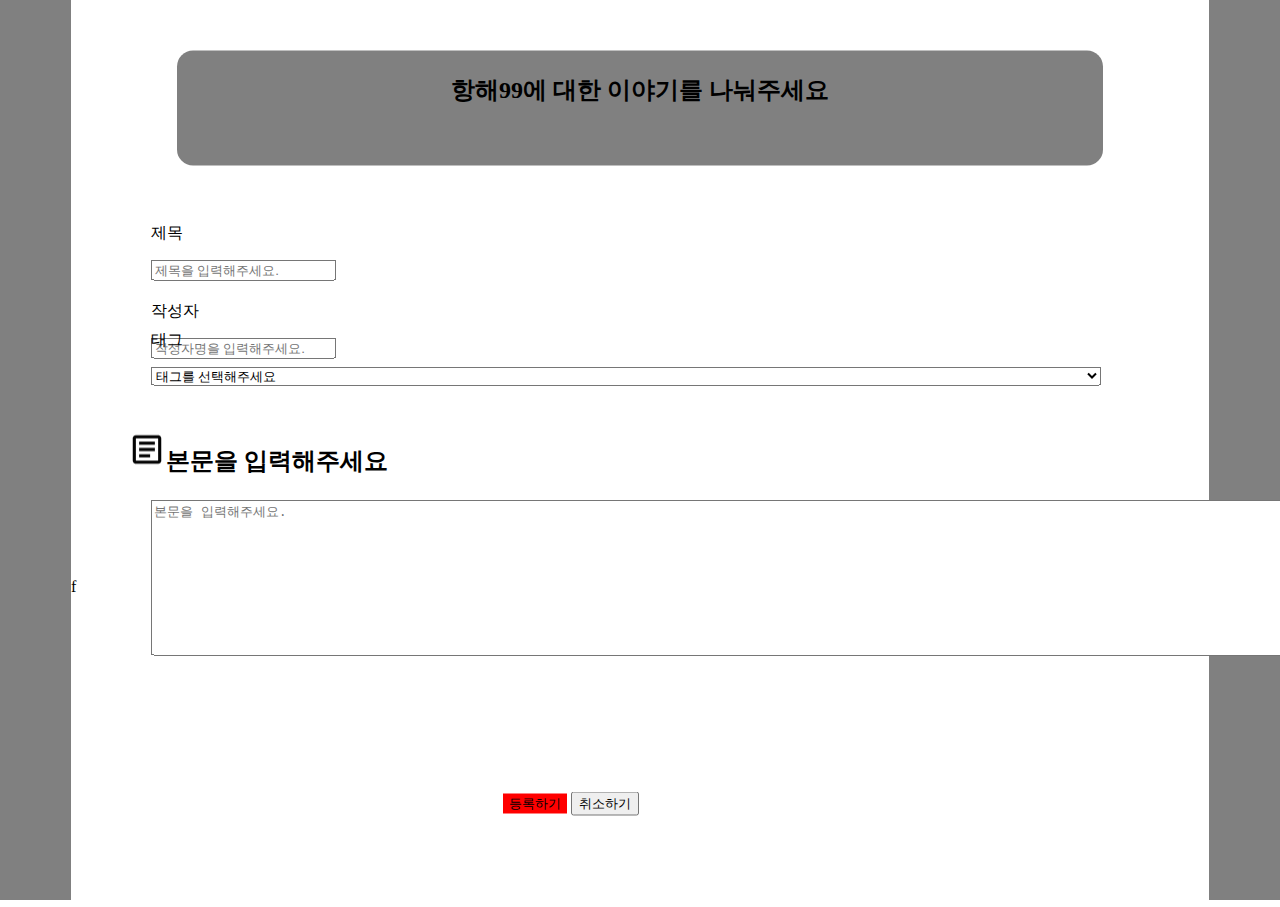
<file: templates/article.html>
<!DOCTYPE html>
<html lang="en">
<head>
    <meta charset="UTF-8">
     <meta name="viewport" content="width=device-width, initial-scale=1, shrink-to-fit=no">
    <link href="https://cdn.jsdelivr.net/npm/bootstrap@5.0.2/dist/css/bootstrap.min.css" rel="stylesheet"
          integrity="sha384-EVSTQN3/azprG1Anm3QDgpJLIm9Nao0Yz1ztcQTwFspd3yD65VohhpuuCOmLASjC" crossorigin="anonymous">
   <script src="https://ajax.googleapis.com/ajax/libs/jquery/3.5.1/jquery.min.js"></script>
    <script src="https://cdn.jsdelivr.net/npm/bootstrap@5.0.2/dist/js/bootstrap.bundle.min.js"
            integrity="sha384-MrcW6ZMFYlzcLA8Nl+NtUVF0sA7MsXsP1UyJoMp4YLEuNSfAP+JcXn/tWtIaxVXM"
            crossorigin="anonymous"></script>
    <!------------------------------------------------------------->

    <title>토이프로젝트(업데이트)</title>
</head>
<style>

    body{
        margin: 0;
        padding: 0;
    }

    .back{
        position:relative;
        width:100%;
        height: 100vh;
        background-color:gray;
    }

    .art_sign{
        position: absolute;
        width: 95%;
        max-width: 1138px;
        height: 913px;
        top:50%;
        left:50%;
        background-color: #ffff;
        transform: translate(-50%, -50%);
    }

    .art_title{
        display: block;
        max-width: 926px;
        width: 95%;
        height:  92px;
        text-align: center;
        padding-top: 2%;
        border-radius: 16px;
        margin: 5% auto;
        background-color: gray;
    }

    .input-group{
        width: 950px;
        height: 78.58px;
        margin-left: 7%;
    }

    .input-group-text{
        display: block;
        width: 95%;
        max-width: 147px;
        border-radius: 16px;
    }
    .input-group-text p{
           margin-top: 14%;
    }

    .form-select{
        width: 100%;
    }

    .input2{
        margin-top: 2.5%;
    }

    .content_title{
        display: block;
        font-size:1.5rem ;
        margin-top: 2%;
        margin-bottom: 2%;
        padding-left: 5%;

    }

    .mybtn{
        position: absolute;
        bottom: 10%;
        left: 38%
    }

    .btn-primary{
        background-color: red;
        border: none;
    }

</style>
<script>

     function save_text() {
            let title = $('#title').val()
            let name = $('#name').val()
            let tag = $('#tag').val()
            let content = $('#content').val()
            if (title == "" || name == "" || tag == "" || content == "") {
                 alert("빈칸을 채워주세요")
            }
            else{
                $.ajax({
                type: "POST",
                url: "/article/post",
                data: {'title_give':title, 'tag_give':tag, 'content_give':content, 'name_give':name},
                success: function (response) {
                    alert(response["msg"])
                    window.location.replace("/home")
                }})

        }}


</script>
<body>
    <section id="back" class="back">
        <div class="art_sign">
            <h2 class="art_title">항해99에 대한 이야기를 나눠주세요</h2>
            <form>
                <div class="input-group input-group-lg">
                    <span class="input-group-text" id="inputGroup-sizing-lg"><p>제목</p></span>
                    <input id="title" type="text" class="form-control" aria-label="Sizing example input"
                           aria-describedby="inputGroup-sizing-lg"  required placeholder="제목을 입력해주세요.">
                       <span class="input-group-text" id="inputGroup-sizing-lg"><p>작성자</p></span>
                    <input id="name" type="text" class="form-control" aria-label="Sizing example input"
                           aria-describedby="inputGroup-sizing-lg" required placeholder="작성자명을 입력해주세요.">
                </div>
                  <div class="input-group input-group-lg input2">
                    <span class="input-group-text" id="inputGroup-sizing-lg"><p>태그</p></span>
                      <select required id="tag" class="form-select" aria-label="Default select example">
                          <option value="" disabled selected>태그를 선택해주세요</option>
                          <option value="기술">기술</option>
                          <option value="커리큘럼">커리큘럼</option>
                          <option value="수다">수다</option>
                      </select>
                </div>
                <h2 class="content_title"><img src="../static/img/Article.png" alt="이미지">본문을 입력해주세요</h2>
                <div class="input-group">
                    <textarea id="content" class="form-control" name="content" rows="10" cols="150" placeholder="본문을 입력해주세요." required></textarea>
                </div>
                <div class="mybtn">
                    <button type="button" class="btn btn-primary btn-lg" onclick="save_text()">등록하기</button>
                    <button type="button" class="btn btn-secondary btn-lg" onclick="location.href='/home'">취소하기</button>
                </div>
            </form>f
            </div>
        </div>
    </section>
</body>
</html>
</file>
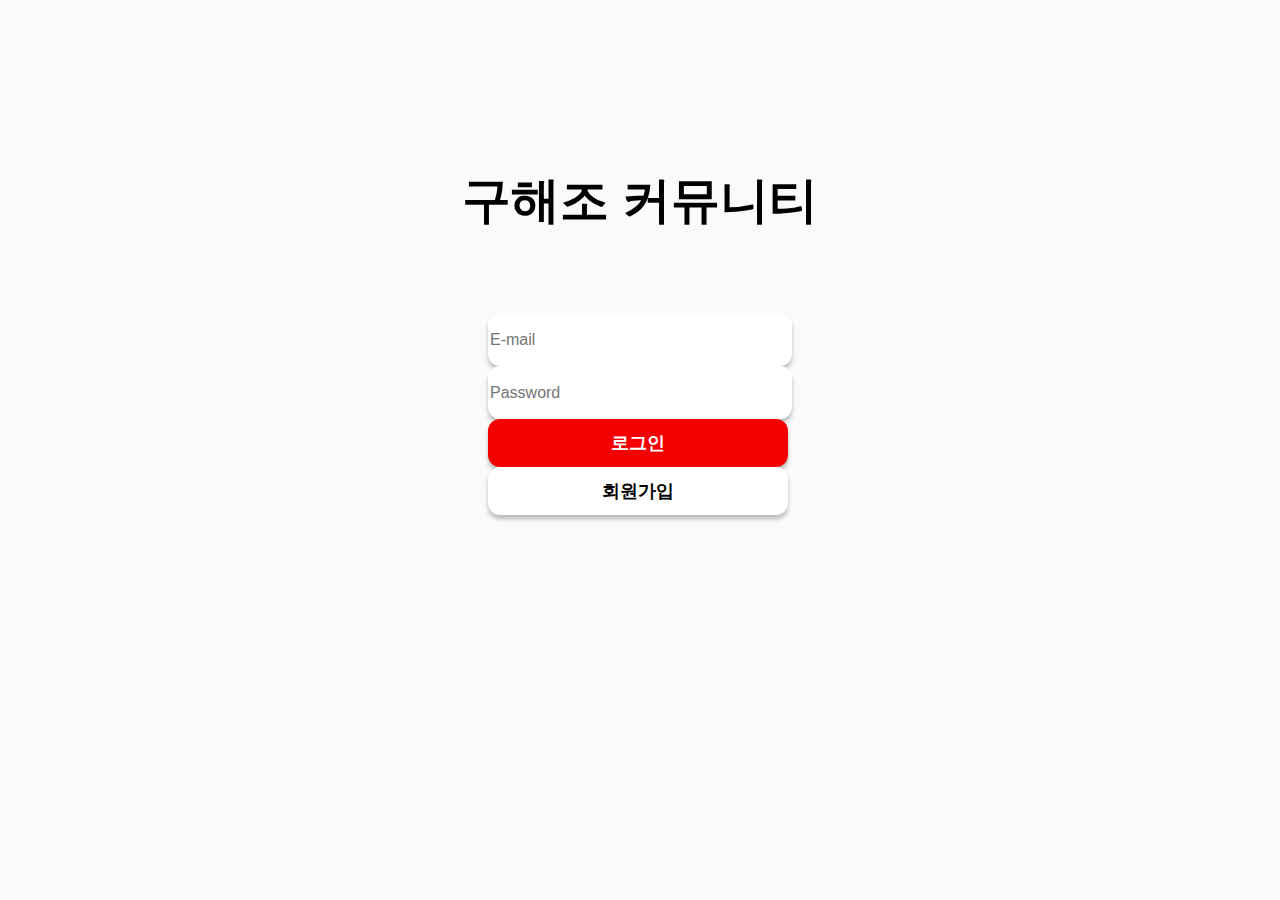
<file: templates/login.html>
<!DOCTYPE html>
<html lang="en">
<head>
  <meta charset="UTF-8">
  <link href="https://cdn.jsdelivr.net/npm/bootstrap@5.0.2/dist/css/bootstrap.min.css" rel="stylesheet" integrity="sha384-EVSTQN3/azprG1Anm3QDgpJLIm9Nao0Yz1ztcQTwFspd3yD65VohhpuuCOmLASjC" crossorigin="anonymous">
  <script src="https://ajax.googleapis.com/ajax/libs/jquery/3.5.1/jquery.min.js"></script>
  <script src="https://cdn.jsdelivr.net/npm/bootstrap@5.0.2/dist/js/bootstrap.bundle.min.js" integrity="sha384-MrcW6ZMFYlzcLA8Nl+NtUVF0sA7MsXsP1UyJoMp4YLEuNSfAP+JcXn/tWtIaxVXM"
  crossorigin="anonymous"></script>
  <title>로그인 페이지</title>
  <style>
    body{
      background-color: #FAFAFA;
    }
    .header-inner{
      width: 500px;
      margin: 0 auto;
      text-align: center;
    }
    .title{
      margin-top: 168px;
      font-size: 49px;
      font-weight: bold;
    }
    .login{
      display: flex;
      flex-direction: column;
      justify-content: start;
      align-items: center;
      width: 500px;
      margin: 0 auto; 
      padding-top: 30px;
      height: 500px;
    }
    #email{
      width: 300px;
      height: 53px;
      padding-top: 0px;
      padding-bottom: 0px;
      font-size: 16px;
      border-radius: 12px;
      color: black;
      border:none;
      box-shadow: 0 4px 4px rgba(0, 0, 0, 0.25);
    }
    #password{
      width: 300px;
      height: 53px;;
      padding-top: 0px;
      padding-bottom: 0px;
      font-size: 16px;
      border-radius: 12px;
      color: black;
      border:none;
      box-shadow: 0 4px 4px rgba(0, 0, 0, 0.25);
    }
    .login-button{
      width: 300px;
      height: 48px;
      border-radius: 12px;
      font-weight: bold;
      font-size:18px;
      color: white;
      border:none;
      box-shadow: 0 4px 4px rgba(0, 0, 0, 0.25);
      background-color: #F50000;
    }
    .sign-up-button{
      width: 300px;
      height: 48px;
      border-radius: 12px;
      font-weight: bold;
      font-size:18px;
      color: black;
      border: none;
      box-shadow: 0 4px 4px rgba(0, 0, 0, 0.25);
      background-color: white;
    }
  </style>
  <script>
    function login() {
        let email = $('#email').val();
        let password = $('#password').val();

        console.log(email, password);
        $.ajax({
              type: "POST",
              url: "/login",
              data: {email_give: email, password_give: password},
              success: function (response) {
                  if (response['flag'] == 1){
                      alert("로그인 성공!");
                      window.location.href='/home';
                  }
                  else{
                      alert(response["msg"])
                      window.location.reload();
                  }
              }
          });
    }
  </script>
</head>
<body>
  <header>
    <div class="header-inner">
      <p class="title">구해조 커뮤니티</p>
    </div>
  </header>
  <div class="login">
    <form class="form-floating">
      <div class="mb-2">
        <input id="email" type="email" class="form-control" id="exampleInputEmail1" aria-describedby="emailHelp" placeholder="E-mail">
      </div>
      <div class="mb-3">
        <input id="password" type="password" class="form-control" id="exampleInputPassword1" placeholder="Password">
      </div>
      <div class="mb-3">
        <button type="button" class="login-button" onclick="login()">로그인</button>
      </div>
      <div class="mb-2">
        <button type="button" class="sign-up-button" onclick="location.href='/signup'">회원가입</button>
      </div>
    </form>
  </div>
</body>
</html>
</file>
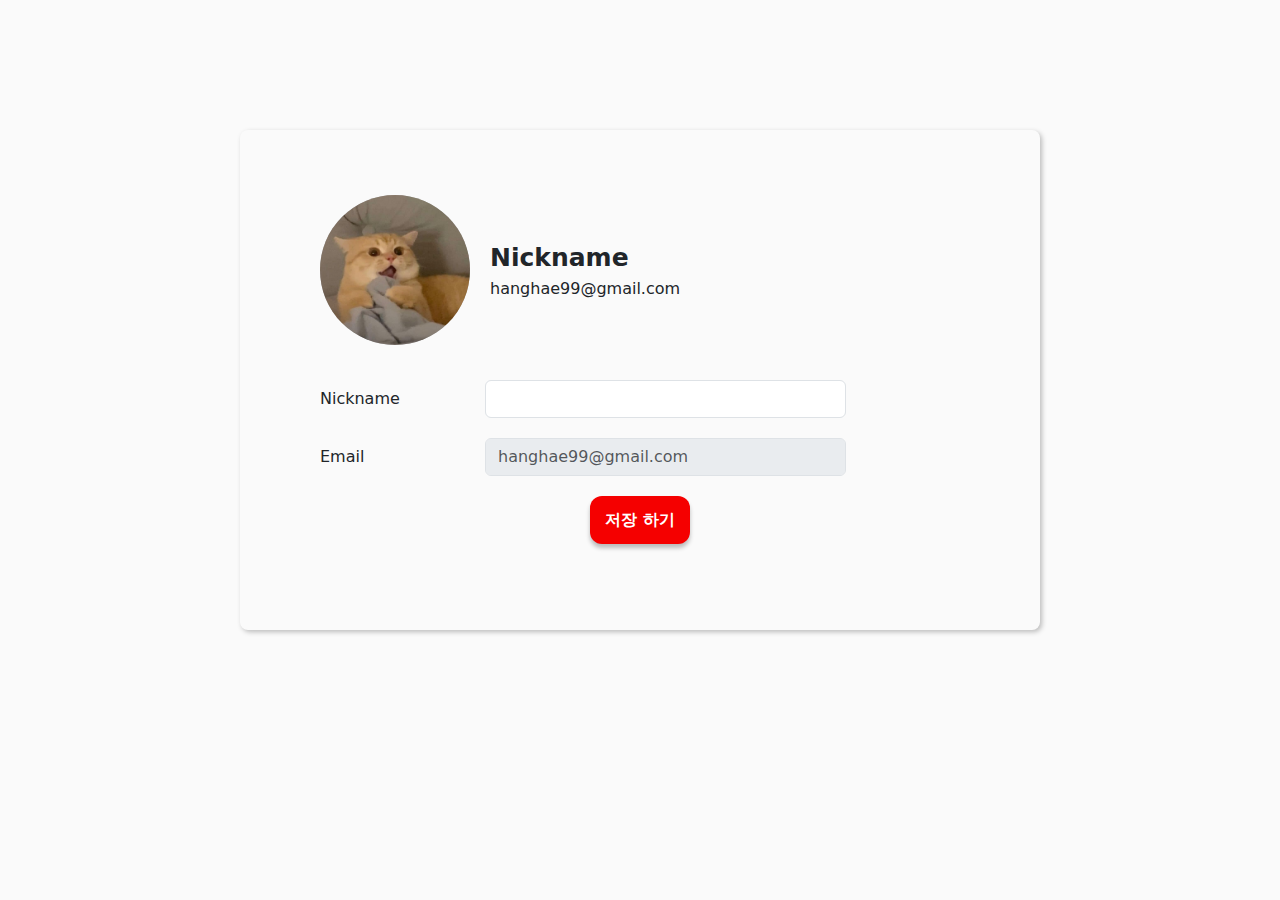
<file: templates/mypage.html>
<!DOCTYPE html>
<html lang="en">
<head>
  <meta charset="UTF-8">
  <link href="https://cdn.jsdelivr.net/npm/bootstrap@5.0.2/dist/css/bootstrap.min.css" rel="stylesheet">
  <title>마이 페이지</title>
  <style>
    body{
      background: #FAFAFA;
    }
    .wrap{
      width:800px;
      height:500px;
      display: flex;
      flex-direction: column;
      justify-content: start;
      align-items: start;
      margin: 130px auto 0 auto;
      border: transparent;
      border-radius: 8px;
      box-shadow: 2px 2px 5px rgba(0, 0, 0, 0.25);
    }
    .info{
      display: flex;
      flex-direction: row;
      justify-content: start;
      align-items: center;
      width: 100%;
      padding: 65px 60px 0 80px;
    }
    #content{
      width: 100%;
      padding: 10px 60px 10px 80px;
    }
    .box {
      width: 150px;
      height: 150px; 
      border-radius: 70%;
      overflow: hidden;
    }
    .picture {
      width: 100%;
      height: 100%;
      object-fit: cover;
    }
    .info-content{
      padding-top: 25px;
      width: 100%;
    }
    .info-nickname{
      margin-left:20px;
      font-size: 25px;
      font-weight: bold;
    }
    .info-email{
      margin-left:20px;
      font-size: 16px;
    }
    .save-button{
      width: 100px;
      height: 48px;
      margin: 10px auto 0 auto;
      border-radius: 12px;
      font-weight: bold;
      font-size:16px;
      color: white;
      border:none;
      box-shadow: 0 4px 4px rgba(0, 0, 0, 0.25);
      background-color: #F50000;
    }
  </style>
</head>
<body>
  <div class="wrap">
    <div class="info">
      <div class="box" style="background: #BDBDBD;">
        <img class="picture" src="../static/cat.jpeg">
      </div>
      <div class="profile">
        <div class="info-nickname">Nickname</div>
        <div class="info-email">hanghae99@gmail.com</div>
      </div>
    </div>
    <div class="info-content">
      <div class="row col-12" id="content">
        <div class="col-3">
          <label for="inputNickname6" class="col-form-label">Nickname</label>
        </div>
        <div class="col-7">
          <input type="text" id="inputNickname" class="form-control" aria-describedby="nicknameHelpInline">
        </div>
        <!-- <div class="col-auto">
          <span id="passwordHelpInline" class="form-text">
            Must be 8-20 characters long.
          </span>
        </div> -->
      </div>
      <div class="row col-12" id="content">
        <div class="col-3">
          <label for="inputEmail6" class="col-form-label">Email</label>
        </div>
        <div class="col-7">
          <input type="email" id="inputEmail" class="form-control" aria-describedby="emailHelpInline" placeholder="hanghae99@gmail.com" disabled="true">
        </div>
      </div>
    </div>
    <button type="submit" class="save-button">저장 하기</button>
  </div>
</body>
</html>
</file>
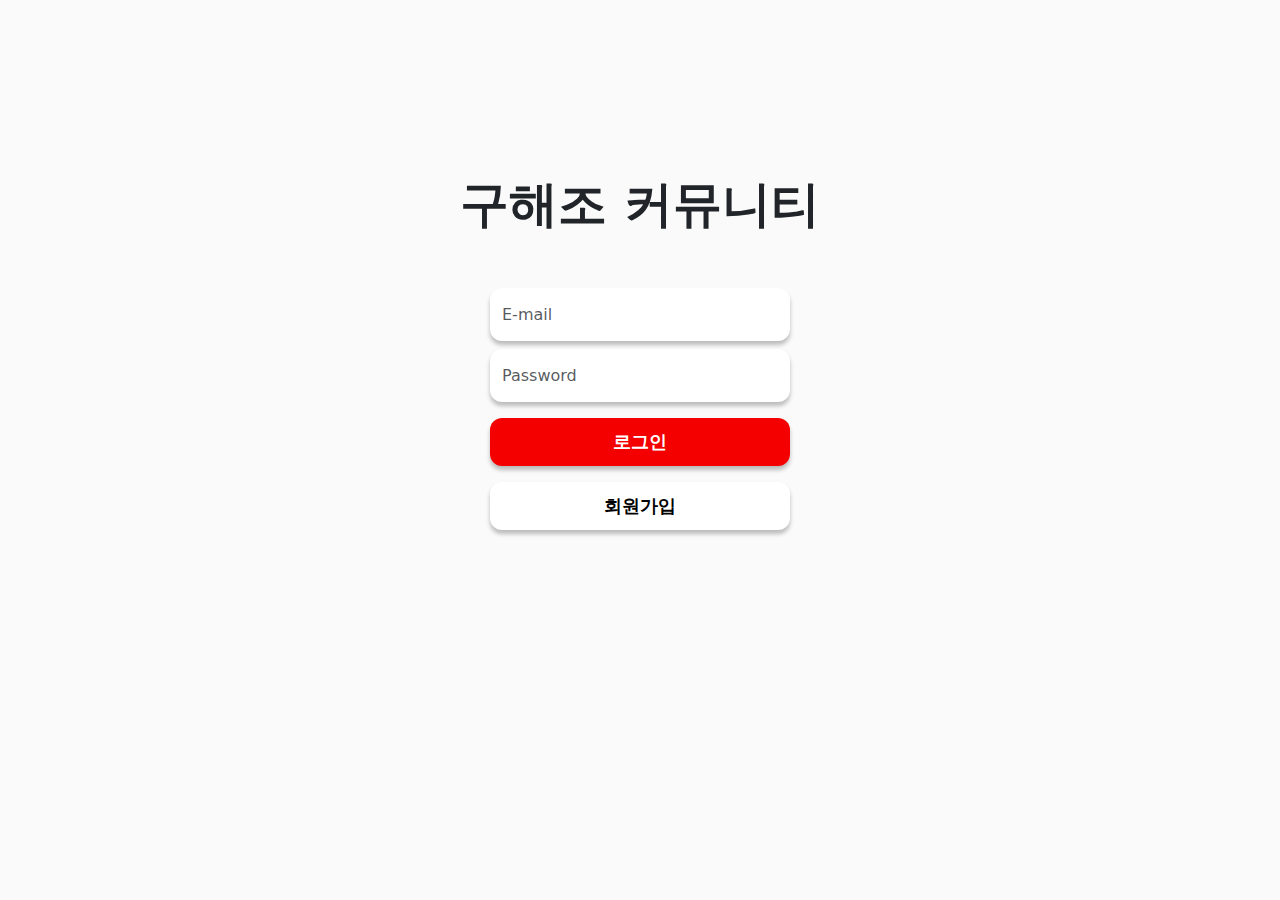
<file: templates/signin.html>
<!DOCTYPE html>
<html lang="en">
<head>
  <meta charset="UTF-8">
  <link href="https://cdn.jsdelivr.net/npm/bootstrap@5.0.2/dist/css/bootstrap.min.css" rel="stylesheet">
  <title>로그인 페이지</title>
  <style>
    body{
      background-color: #FAFAFA;
    }
    .header-inner{
      width: 500px;
      margin: 0 auto;
      text-align: center;
    }
    .title{
      margin-top: 168px;
      font-size: 49px;
      font-weight: bold;
    }
    .login{
      display: flex;
      flex-direction: column;
      justify-content: start;
      align-items: center;
      width: 500px;
      margin: 0 auto; 
      padding-top: 30px;
      height: 500px;
    }
    #form-email{
      width: 300px;
      height: 53px;
      padding-top: 0px;
      padding-bottom: 0px;
      font-size: 16px;
      border-radius: 12px;
      color: black;
      border:none;
      box-shadow: 0 4px 4px rgba(0, 0, 0, 0.25);
    }
    #form-password{
      width: 300px;
      height: 53px;;
      padding-top: 0px;
      padding-bottom: 0px;
      font-size: 16px;
      border-radius: 12px;
      color: black;
      border:none;
      box-shadow: 0 4px 4px rgba(0, 0, 0, 0.25);
    }
    .login-button{
      width: 300px;
      height: 48px;
      border-radius: 12px;
      font-weight: bold;
      font-size:18px;
      color: white;
      border:none;
      box-shadow: 0 4px 4px rgba(0, 0, 0, 0.25);
      background-color: #F50000;
    }
    .sign-up-button{
      width: 300px;
      height: 48px;
      border-radius: 12px;
      font-weight: bold;
      font-size:18px;
      color: black;
      border: none;
      box-shadow: 0 4px 4px rgba(0, 0, 0, 0.25);
      background-color: white;
    }
  </style>
  <script type="text/javascript">
    function sign_up_link(){
        location.href = "index.html";
    }
</script>
</head>
<body>
  <header>
    <div class="header-inner">
      <p class="title">구해조 커뮤니티</p>
    </div>
  </header>
  <div class="login">
    <form>
      <div class="mb-2">
        <input id="form-email" type="email" class="form-control" id="exampleInputEmail1" aria-describedby="emailHelp" placeholder="E-mail">
      </div>
      <div class="mb-3">
        <input id="form-password" type="password" class="form-control" id="exampleInputPassword1" placeholder="Password">
      </div>
      <div class="mb-3">
        <button type="submit" class="login-button">로그인</button>
      </div>
      <div class="mb-2">
        <button type="button" class="sign-up-button" onclick="location.href='signup.html'">회원가입</button>
      </div>
    </form>
  </div>
</body>
</html>
</file>
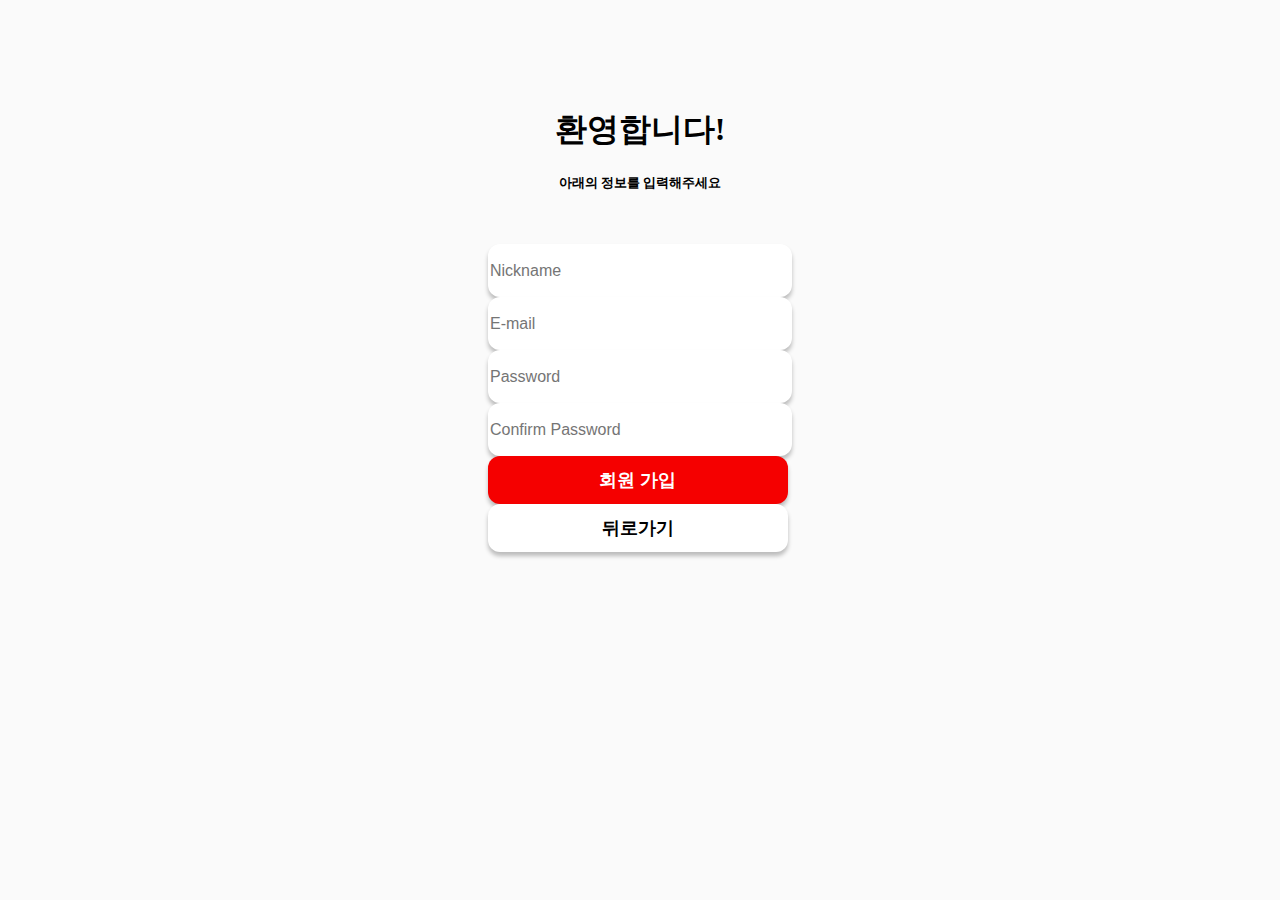
<file: templates/signup.html>
<!DOCTYPE html>
<html lang="en">
<head>
  <meta charset="UTF-8">
  <link href="https://cdn.jsdelivr.net/npm/bootstrap@5.0.2/dist/css/bootstrap.min.css" rel="stylesheet" integrity="sha384-EVSTQN3/azprG1Anm3QDgpJLIm9Nao0Yz1ztcQTwFspd3yD65VohhpuuCOmLASjC" crossorigin="anonymous">
  <script src="https://ajax.googleapis.com/ajax/libs/jquery/3.5.1/jquery.min.js"></script>
  <script src="https://cdn.jsdelivr.net/npm/bootstrap@5.0.2/dist/js/bootstrap.bundle.min.js" integrity="sha384-MrcW6ZMFYlzcLA8Nl+NtUVF0sA7MsXsP1UyJoMp4YLEuNSfAP+JcXn/tWtIaxVXM"
  crossorigin="anonymous"></script>
  <title>회원가입 페이지</title>
  <style>
    body {
      background-color: #FAFAFA;
    }

    .header-inner {
      width: 500px;
      margin: 0 auto;
      text-align: center;
    }

    .title {
      margin-top: 108px;
      font-weight: bold;
    }

    .sub-title {
      font-weight: bold;
    }

    .login {
      display: flex;
      flex-direction: column;
      justify-content: start;
      align-items: center;
      width: 500px;
      margin: 0 auto;
      padding-top: 30px;
      height: 500px;
    }

    #nickname {
      width: 300px;
      height: 53px;;
      padding-top: 0px;
      padding-bottom: 0px;
      font-size: 16px;
      border-radius: 12px;
      color: black;
      border: none;
      box-shadow: 0 4px 4px rgba(0, 0, 0, 0.25);
    }

    #email {
      width: 300px;
      height: 53px;
      padding-top: 0px;
      padding-bottom: 0px;
      font-size: 16px;
      border-radius: 12px;
      color: black;
      border: none;
      box-shadow: 0 4px 4px rgba(0, 0, 0, 0.25);
    }

    #password {
      width: 300px;
      height: 53px;;
      padding-top: 0px;
      padding-bottom: 0px;
      font-size: 16px;
      border-radius: 12px;
      color: black;
      border: none;
      box-shadow: 0 4px 4px rgba(0, 0, 0, 0.25);
    }

    #confirm-password {
      width: 300px;
      height: 53px;;
      padding-top: 0px;
      padding-bottom: 0px;
      font-size: 16px;
      border-radius: 12px;
      color: black;
      border: none;
      box-shadow: 0 4px 4px rgba(0, 0, 0, 0.25);
    }

    .login-button {
      width: 300px;
      height: 48px;
      border-radius: 12px;
      font-weight: bold;
      font-size: 18px;
      color: white;
      border: none;
      box-shadow: 0 4px 4px rgba(0, 0, 0, 0.25);
      background-color: #F50000;
    }

    .sign-up-button {
      width: 300px;
      height: 48px;
      border-radius: 12px;
      font-weight: bold;
      font-size: 18px;
      color: black;
      border: none;
      box-shadow: 0 4px 4px rgba(0, 0, 0, 0.25);
      background-color: white;
    }

    .back-button {
      width: 300px;
      height: 48px;
      border-radius: 12px;
      font-weight: bold;
      font-size: 18px;
      color: black;
      border: none;
      box-shadow: 0 4px 4px rgba(0, 0, 0, 0.25);
      background-color: white;
    }
  </style>
  <script>
      function signUp(){
          let nickname = $('#nickname').val()
          let email = $('#email').val()
          let password = $('#password').val()
          let confirm_password = $('#confirm-password').val()

          console.log(nickname, email, password, confirm_password);
          $.ajax({
              type: "POST",
              url: "/signup",
              data: {nickname_give: nickname, email_give: email, password_give: password, confirm_password_give: confirm_password},
              success: function (response) {
                  if (response['flag'] == 1){
                      alert("회원가입 성공!");
                      window.location.replace('/')
                  }
                  else{
                      alert(response["msg"])
                      window.location.reload();
                  }
              }
          });
      }
  </script>
</head>
<body>
<header>
  <div class="header-inner">
    <h1 class="title">환영합니다!</h1>
    <h5 class="sub-title">아래의 정보를 입력해주세요</h5>
  </div>
</header>
  <div class="login">
    <div class="form-floating">
      <div class="mb-3">
        <input id="nickname" type="text" class="form-control" placeholder="Nickname">
      </div>
      <div class="mb-3">
        <input id="email" type="email" class="form-control" placeholder="E-mail">
      </div>
      <div class="mb-3">
        <input id="password" type="password" class="form-control" placeholder="Password">
      </div>
      <div class="mb-3">
        <input id="confirm-password" type="password" class="form-control" placeholder="Confirm Password">
      </div>
      <div class="mb-2">
        <button type="submit" class="login-button" onclick="signUp()">회원 가입</button>
      </div>
      <div class="mb-4">
        <button type="button" class="back-button" onclick="location.href='/'">뒤로가기</button>
      </div>
    </div>
  </div>
</body>
</html>
</file>
